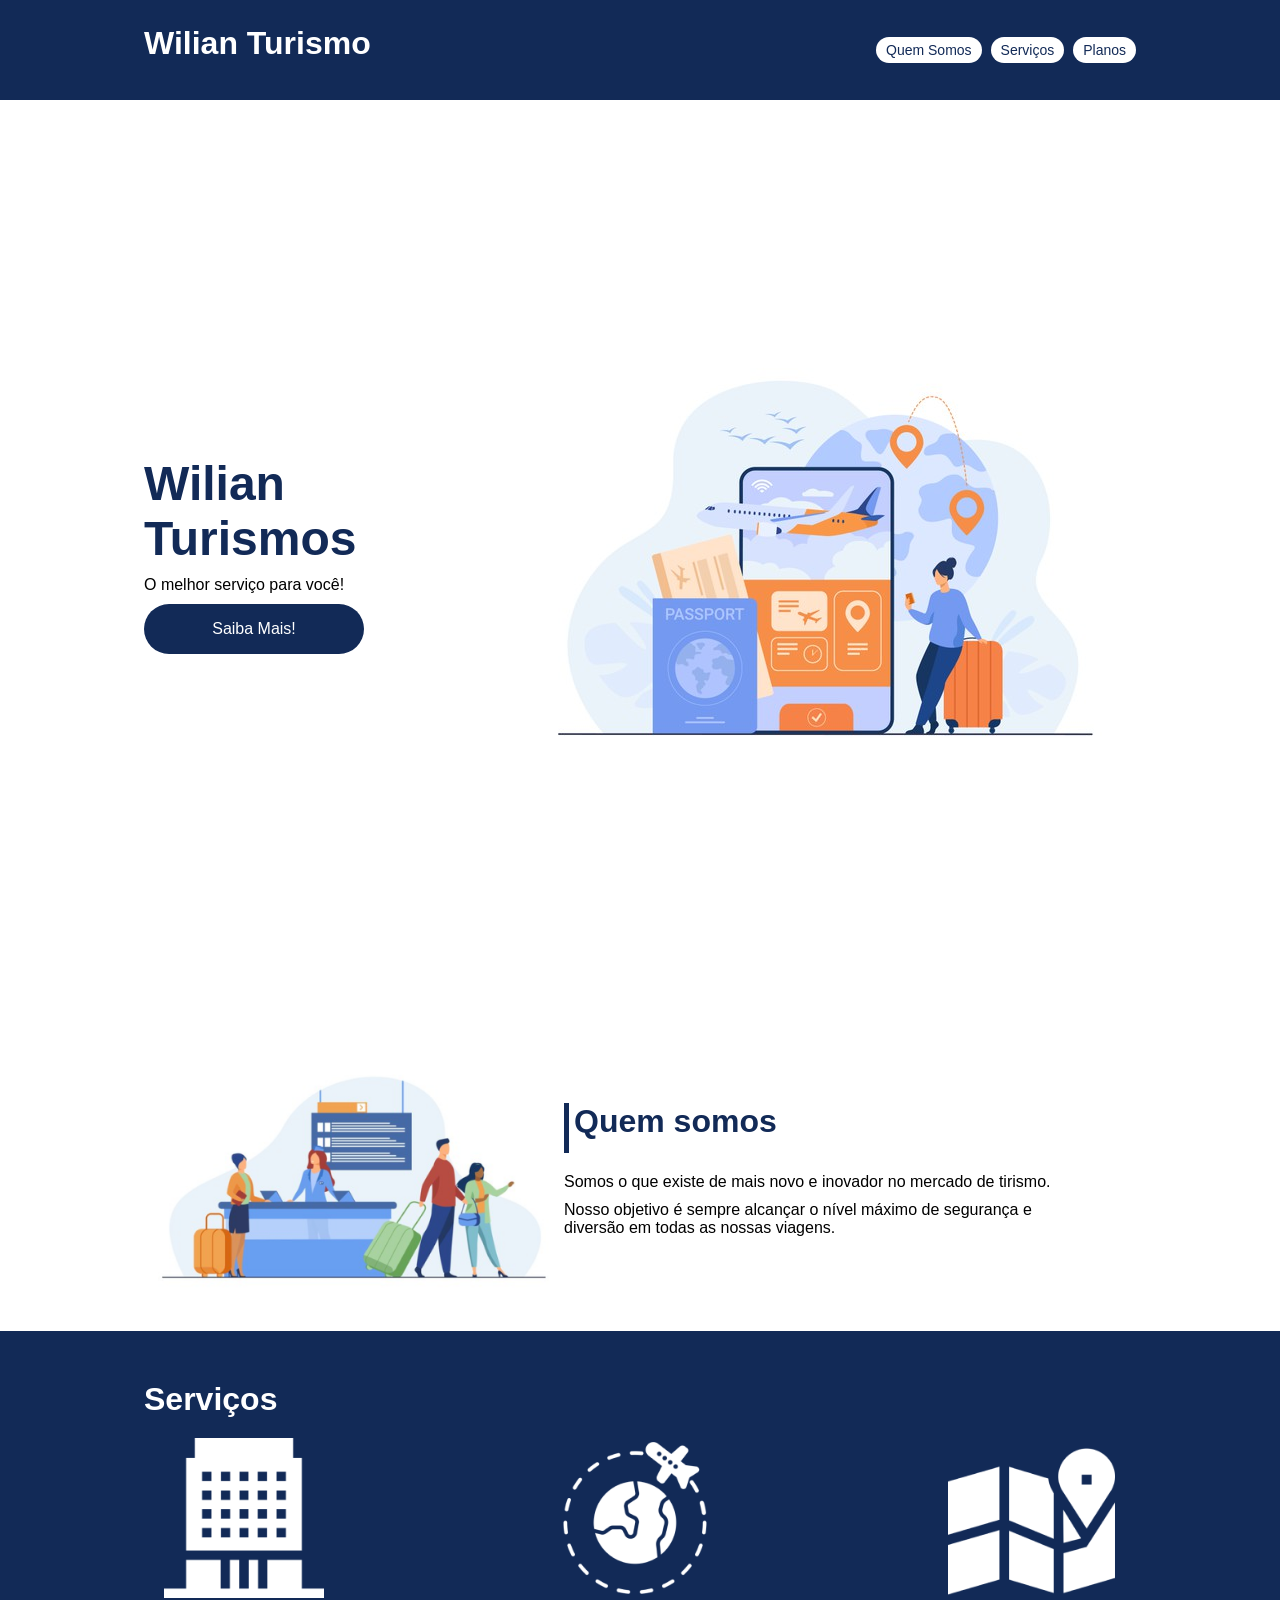
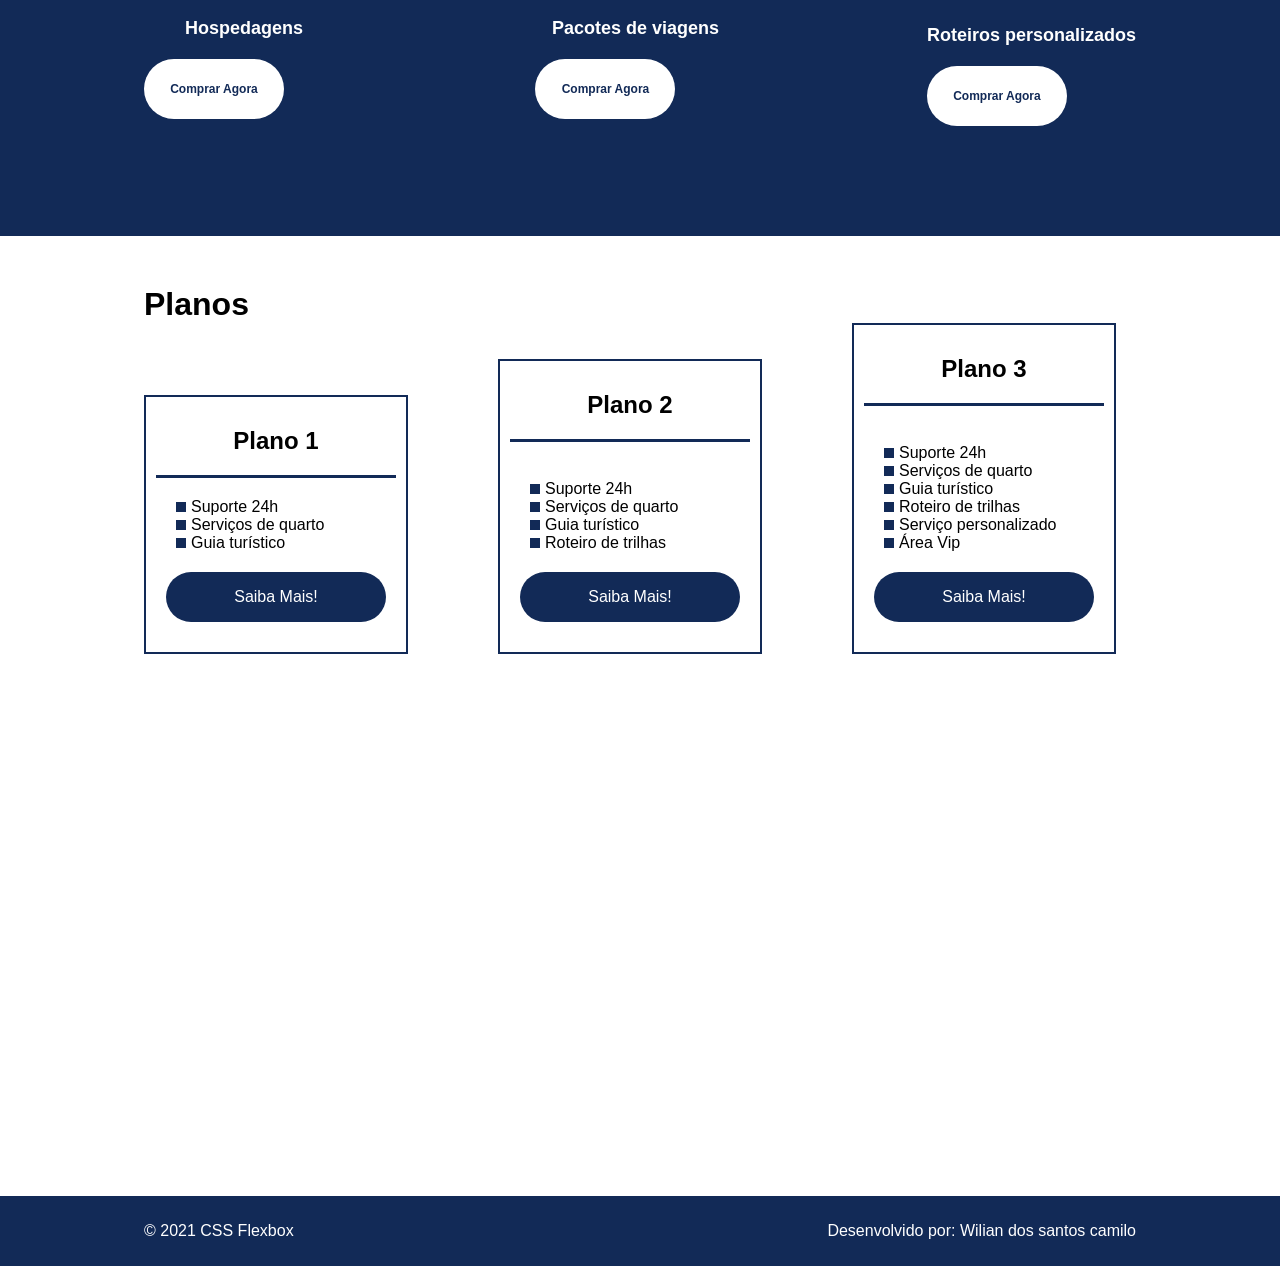
<file: index.html>
<!DOCTYPE html>
<html lang="pt-br">
<head>
    <meta charset="UTF-8">
    <meta name="viewport" content="width=device-width, initial-scale=1.0">
    <title>Wilian Turismos</title>
    <link rel="stylesheet" href="./style.css">
</head>
<body>
    <header>
        <div class="flex-container menu">
            <div><h1>Wilian Turismo</h1></div>
            <ul class="list-items">
                <li><a href="#quem-somos">Quem Somos</a></li>
                <li><a href="#servicos">Serviços</a></li>
                <li><a href="#planos">Planos</a></li>
            </ul>
        </div>
    </header>

    <div class="flex-container apresentacao">
        <div class="texto-apresentacao">
            <h1>Wilian <br>Turismos</h1>
            <p>O melhor serviço para você!</p>
            <a href="" class="btn">Saiba Mais!</a>
        </div>

        <div>
            <div><img src="./images/0-main.png" alt="banner de apresentação"></div>
        </div>
    </div>

    <div class="flex-container" id="quem-somos">
        <div>
            <h2>Quem somos</h2>
            <p>Somos o que existe de mais novo e inovador no mercado de tirismo. </p>
            <p>Nosso objetivo é sempre alcançar o nível máximo de segurança e diversão em todas as nossas viagens.</p>
        </div>

        <div>
            <img src="./images/1-quem-somos.png" alt="balcão de atendimento">
        </div>
    </div>

    <div class="container-externo">
      <div class="flex-container" id="servicos">
        <div>
            <h2>Serviços</h2>
        </div>

        <div class="list-servicos">
            <div class="item-servico">
                <div><img src="./images/icon-2.png" alt="hospedagens"></div>
                <p>Hospedagens</p>
                <a href="#" class="btn">Comprar Agora</a>
            </div>

            <div class="item-servico">
               <div><img src="./images/icon-1.png" alt="pacote de viagens"></div>
               <p>Pacotes de viagens</p>
               <a href="#" class="btn">Comprar Agora</a>
            </div>

            <div class="item-servico">
                <div><img src="./images/icon-3.png" alt="roteiros personalizados"></div>
                <p>Roteiros personalizados</p>
                <a href="#" class="btn">Comprar Agora</a>
            </div>

        </div>
      </div>
    </div>

    <div class="flex-container" id="planos">

     <div><h2>Planos</h2></div>

      <div class="list-planos">
        <div class="item-plano">
            <h3>Plano 1</h3>
            <ul>
                <li>Suporte 24h</li>
                <li>Serviços de quarto</li>
                <li>Guia turístico</li>
            </ul>
            <a href="#" class="btn">Saiba Mais!</a>
        </div>

        <div class="item-plano">
            <h3>Plano 2</h3>
            <br>
            <ul>
                <li>Suporte 24h</li>
                <li>Serviços de quarto</li>
                <li>Guia turístico</li>
                <li>Roteiro de trilhas</li>
            </ul>
            <a href="#" class="btn">Saiba Mais!</a>
        </div>

        <div class="item-plano">
            <h3>Plano 3</h3>
            <br>
            <ul>
                <li>Suporte 24h</li>
                <li>Serviços de quarto</li>
                <li>Guia turístico</li>
                <li>Roteiro de trilhas</li>
                <li>Serviço personalizado</li>
                <li>Área Vip</li>
            </ul>
            <a href="#" class="btn">Saiba Mais!</a>
        </div>
      </div>
    </div>

    <footer>
        <div class="flex-container footer">
            <p>&copy; 2021 CSS Flexbox</p>
            <p> Desenvolvido por: Wilian dos santos camilo </p>
        </div>
    </footer>
</body>
</html>
</file>
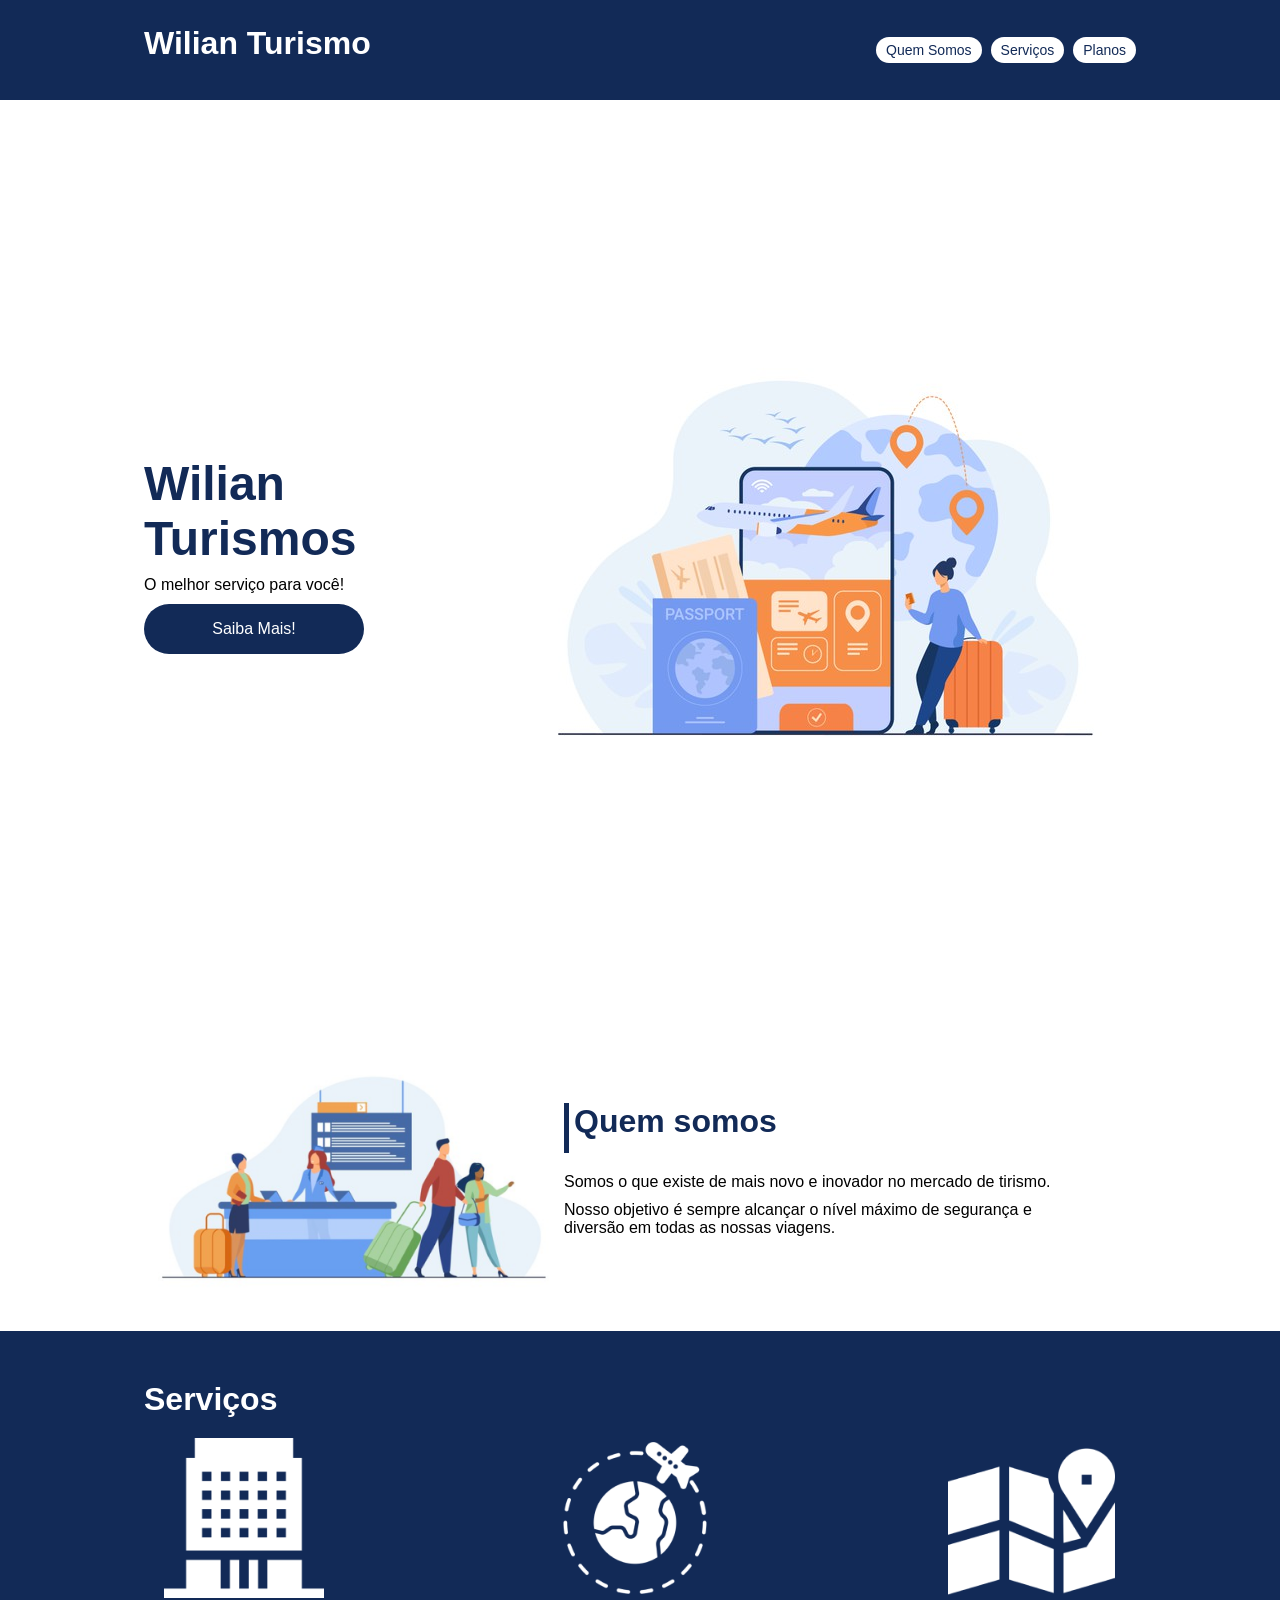
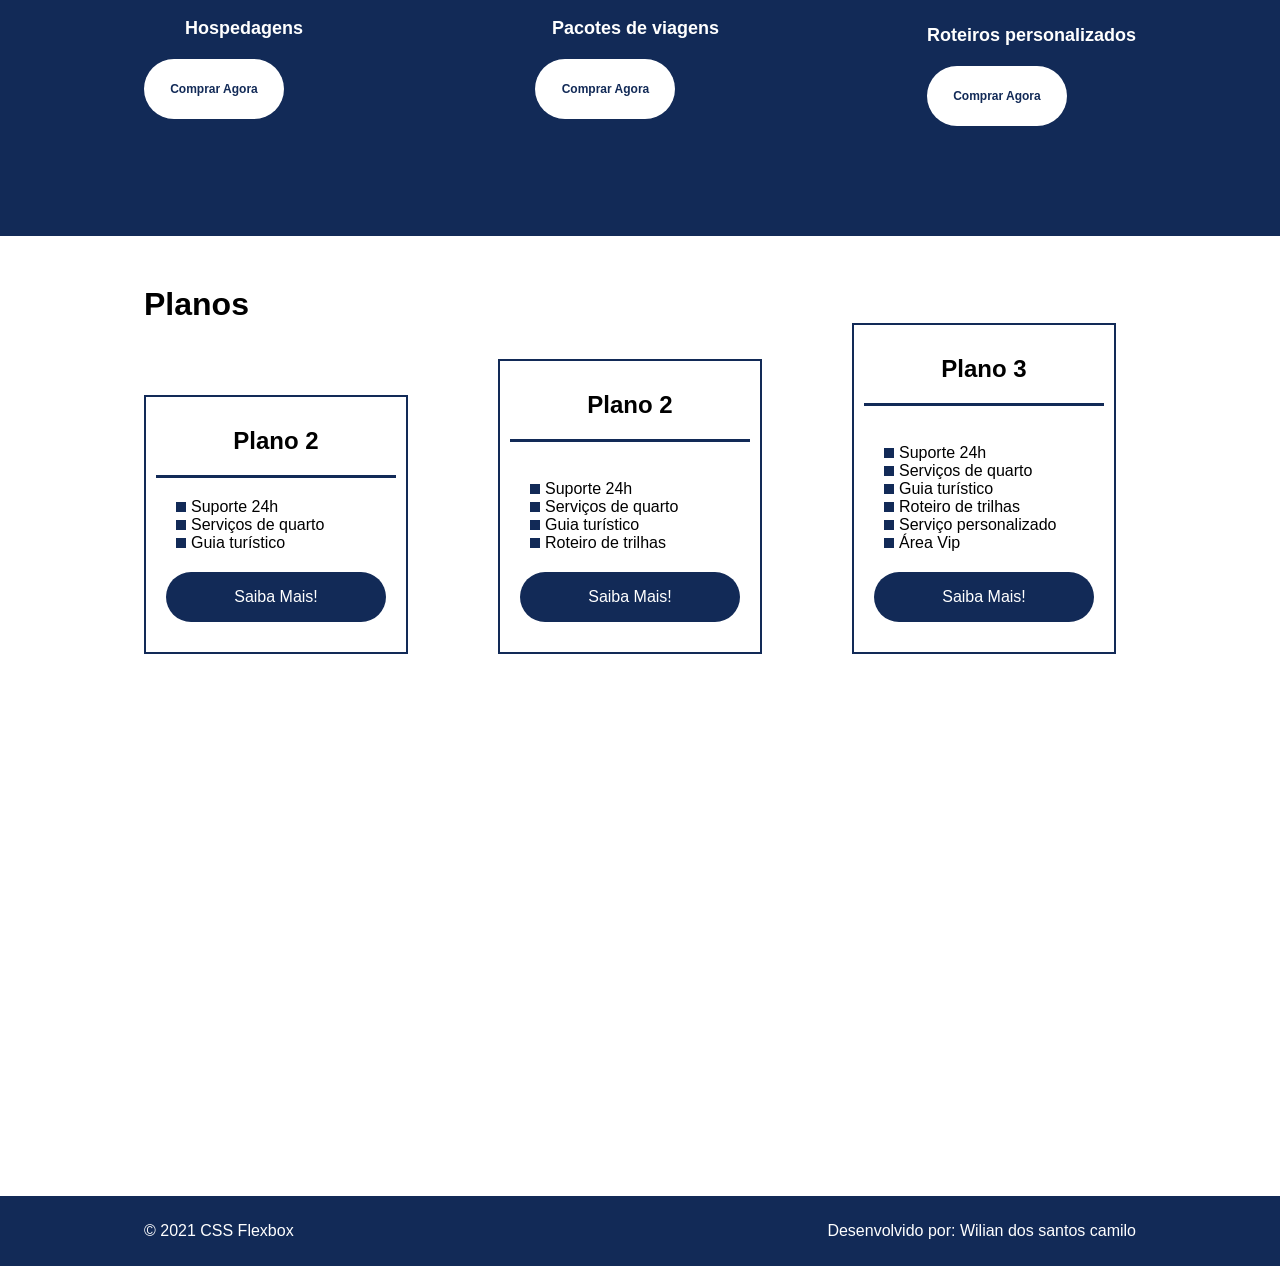
<file: project-final-FB.html>
<!DOCTYPE html>
<html lang="pt-br">
<head>
    <meta charset="UTF-8">
    <meta name="viewport" content="width=device-width, initial-scale=1.0">
    <title>Flex Turismos</title>
    <link rel="stylesheet" href="./style.css">
</head>
<body>
    <header>
        <div class="flex-container menu">
            <div><h1>Wilian Turismo</h1></div>
            <ul class="list-items">
                <li><a href="#quem-somos">Quem Somos</a></li>
                <li><a href="#servicos">Serviços</a></li>
                <li><a href="#planos">Planos</a></li>
            </ul>
        </div>
    </header>

    <div class="flex-container apresentacao">
        <div class="texto-apresentacao">
            <h1>Wilian <br>Turismos</h1>
            <p>O melhor serviço para você!</p>
            <a href="" class="btn">Saiba Mais!</a>
        </div>

        <div>
            <div><img src="./images/0-main.png" alt="banner de apresentação"></div>
        </div>
    </div>

    <div class="flex-container" id="quem-somos">
        <div>
            <h2>Quem somos</h2>
            <p>Somos o que existe de mais novo e inovador no mercado de tirismo. </p>
            <p>Nosso objetivo é sempre alcançar o nível máximo de segurança e diversão em todas as nossas viagens.</p>
        </div>

        <div>
            <img src="./images/1-quem-somos.png" alt="balcão de atendimento">
        </div>
    </div>

    <div class="container-externo">
      <div class="flex-container" id="servicos">
        <div>
            <h2>Serviços</h2>
        </div>

        <div class="list-servicos">
            <div class="item-servico">
                <div><img src="./images/icon-2.png" alt="hospedagens"></div>
                <p>Hospedagens</p>
                <a href="#" class="btn">Comprar Agora</a>
            </div>

            <div class="item-servico">
               <div><img src="./images/icon-1.png" alt="pacote de viagens"></div>
               <p>Pacotes de viagens</p>
               <a href="#" class="btn">Comprar Agora</a>
            </div>

            <div class="item-servico">
                <div><img src="./images/icon-3.png" alt="roteiros personalizados"></div>
                <p>Roteiros personalizados</p>
                <a href="#" class="btn">Comprar Agora</a>
            </div>

        </div>
      </div>
    </div>

    <div class="flex-container" id="planos">

     <div><h2>Planos</h2></div>

      <div class="list-planos">
        <div class="item-plano">
            <h3>Plano 2</h3>
            <ul>
                <li>Suporte 24h</li>
                <li>Serviços de quarto</li>
                <li>Guia turístico</li>
            </ul>
            <a href="#" class="btn">Saiba Mais!</a>
        </div>

        <div class="item-plano">
            <h3>Plano 2</h3>
            <br>
            <ul>
                <li>Suporte 24h</li>
                <li>Serviços de quarto</li>
                <li>Guia turístico</li>
                <li>Roteiro de trilhas</li>
            </ul>
            <a href="#" class="btn">Saiba Mais!</a>
        </div>

        <div class="item-plano">
            <h3>Plano 3</h3>
            <br>
            <ul>
                <li>Suporte 24h</li>
                <li>Serviços de quarto</li>
                <li>Guia turístico</li>
                <li>Roteiro de trilhas</li>
                <li>Serviço personalizado</li>
                <li>Área Vip</li>
            </ul>
            <a href="#" class="btn">Saiba Mais!</a>
        </div>
      </div>
    </div>

    <footer>
        <div class="flex-container footer">
            <p>&copy; 2021 CSS Flexbox</p>
            <p> Desenvolvido por: Wilian dos santos camilo </p>
        </div>
    </footer>
</body>
</html>
</file>
<file: style.css>
*{
    margin: 0;
    padding: 0;
    font-family: 'open sans', sans-serif;
}

ul{
    list-style: none;
    margin:  0;
    padding: 0;
}

ul li a{
    text-decoration: none;
}

div img{
    display: block;
    width: 100%;
}

.flex-container{
    display: flex;
    max-width: 992px;
    margin:  auto;
    width: 100%;
    min-width: 320px;
    padding: 10px 15px;
}

header{
    background-color: #122a57;
    height: 100px;
    display: flex;
    align-items: center;
    color: #fff;
}

header .list-items{
    display: flex;
    max-width: 260px;
    width: 100%;
    justify-content: space-between;
    align-items: center;
}

header .list-items :hover{
    color: rgb(245, 0, 0);
}

.list-items li a{
    width: 120px;
    background-color: #fff;
    border-radius: 30px;
    height: 50px;
    text-align: center;
    margin-top: 20px;
    line-height: 50px;
    padding: 5px 10px;
    color: #122a57;
    font-size: 14px;
    text-decoration: none;
}

header .menu{
    justify-content: space-between;
}

.apresentacao{
    height: 100vh;
    align-items: center;
    justify-content: space-between;
}

.apresentacao .texto-apresentacao{
    min-height: 200px;
}

.texto-apresentacao h1{
    color: #122a57;
    font-size: 48px;
    margin-bottom: 10px;
}

.btn{
    background-color: #122a57;
    color: #fff;
    text-align: center;
    border-radius: 30px;
    width: 220px;
    display: block;
    text-decoration: none;
    height: 50px;
    line-height: 50px;
    margin-top: 10px;
    margin-bottom: 10px;
}

.btn:hover{
    color: rgb(255, 0, 21);
}

#quem-somos{
    flex-direction: row-reverse;
    align-items: center;
    justify-content: space-between;
}

#quem-somos h2{
    font-size: 32px;
    color: #122a57;
    display: flex;
    margin-bottom: 20px;
}

#quem-somos h2::before{
    content: "";
    height: 50px;
    width: 5px;
    margin-right: 5px;
    background-color: #122a57;
    position: relative;
}

#quem-somos p{
    margin-bottom: 10px;
    width: 90%;
}

#quem-somos img{
    min-width: 420px;
}

.container-externo{
    background-color: #122a57;
    width: 100%;
}

#servicos{
    flex-direction: column;
    padding-top: 50px;
    padding-bottom: 100px;
}

#servicos h2{
    color: #fff;
    font-size: 32px;
    margin-bottom: 20px;
}

.list-servicos{
    display: flex;
    justify-content: space-between;
}

.list-servicos .item-servico{
    text-align: center;
}

.item-servico a{
    width: 120px;
    background-color: #fff;
    border-radius: 30px;
    height: 50px;
    text-align: center;
    margin-top: 20px;
    line-height: 50px;
    padding: 5px 10px;
    color: #122a57;
    font-size: 12px;
    text-decoration: none;
    font-weight: 700;
}

.item-servico p{
    font-weight: 700;
    font-size: 18px;
    color: #fff;
    margin-top:  20px;
}

.item-servico img{
    width: 80%;
    margin: auto;
}

#planos{
    flex-direction: column;
    min-height: 100vh;
    padding-top: 50px;
}

#planos h2{
    font-size: 32px;
}

.list-planos{
    display: flex;
    align-items: flex-end;
    justify-content: space-between;
}

.item-plano{
    flex: 1;
    border: 2px solid #122a57;
    margin-right: 20px;
    padding: 10px;
    max-width: 240px;
}

.item-plano .btn{
    margin: auto;
    margin-bottom: 20px;
}

.item-plano h3{
    font-size: 24px;
    display: flex;
    flex-direction: column;
    text-align: center;
    margin-top: 20px;
}

.item-plano h3::after{
    content: "";
    background-color: #122a57;
    width: 100%;
    height: 3px;
    margin-top: 20px;
    margin-bottom: 10px;
}

.item-plano ul{
    padding: 10px 20px;
    display: flex;
    flex-direction: column;
    margin-bottom: 10px;
}

.item-plano ul li{
    display: flex;
    flex-wrap: nowrap;
    align-items: center;
}

.item-plano ul li::before{
    content:"";
    width: 10px;
    height: 10px;
    background-color: #122a57;
    margin-right: 5px;
}

footer{
    background-color: #122a57;
    height: 70px;
    display: flex;
    align-items: center;
}

footer .footer{
    justify-content: space-between;
    color: #fff;
}

/* mobile */

@media(max-width: 992px){
    .flex-container{
        flex-direction: column;
    }

    .apresentacao{
        flex-direction: column-reverse;
    }

    .apresentacao .texto-apresentacao{
        width: 100%;
    }

    #quem-somos{
        flex-direction: column-reverse;
    }

    #quem-somos img{
        min-width: 320px;
        margin: auto;
    }

    .list-servicos{
        flex-direction: column;
    }

    .item-servico img{
        width: 50%;
        margin: auto;
    }

    .list-planos{
        flex-direction: column;
        align-items: flex-start;
        margin-bottom: 20px;
    }

    .list-planos .item-plano{
        max-width: 90%;
        margin: auto;
        width: 100%;
        margin-bottom: 20px;
    }
}
</file>
